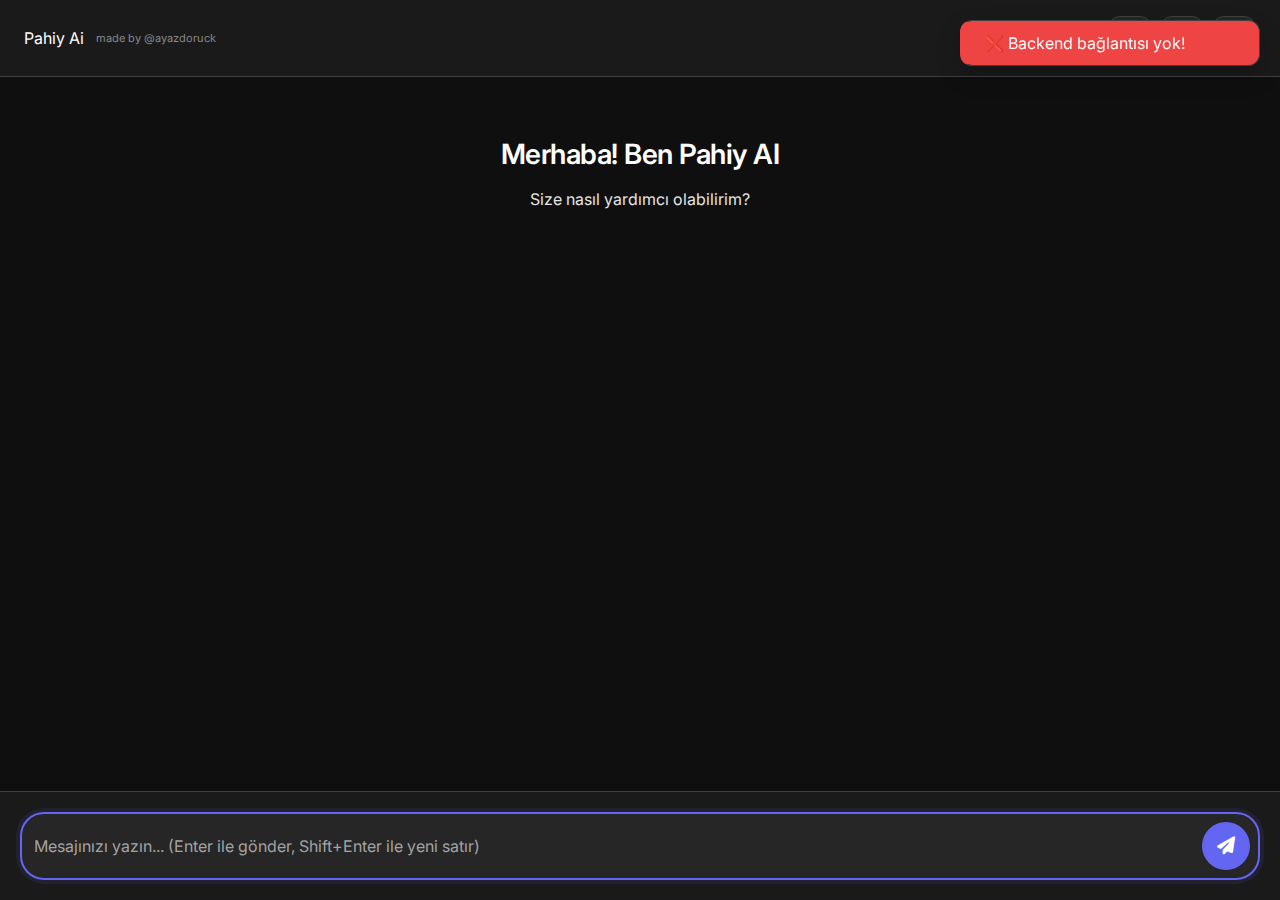
<file: index.html>
<!DOCTYPE html>
<html lang="tr">
<head>
    <meta charset="UTF-8">
    <meta name="viewport" content="width=device-width, initial-scale=1.0">
    <title>Pahiy AI</title>
    <link rel="stylesheet" href="style.css">
    <link href="https://fonts.googleapis.com/css2?family=Inter:wght@300;400;500;600;700&display=swap" rel="stylesheet">
    <link rel="stylesheet" href="https://cdnjs.cloudflare.com/ajax/libs/font-awesome/6.4.0/css/all.min.css">
</head>
<body>
    <div class="app-container">
        <!-- Top Navigation -->
        <div class="top-nav">
            <div class="nav-left">
                <div class="logo">
                    <span class="logo-text">Pahiy Ai</span>
                    <span class="logo-subtitle">made by @ayazdoruck</span>
                </div>
            </div>
            <div class="nav-right">
                <button class="nav-btn" onclick="clearMemory()">
                    <i class="fas fa-trash"></i>
                </button>
                <button class="nav-btn" onclick="showHistory()">
                    <i class="fas fa-history"></i>
                </button>
                <button class="nav-btn" onclick="showInfo()">
                    <i class="fas fa-info-circle"></i>
                </button>
            </div>
        </div>

        <!-- Main Chat Area -->
        <div class="main-content">
            <!-- Messages Container -->
            <div class="messages-container" id="messagesContainer">
                <div class="welcome-message">
                    <h2>Merhaba! Ben Pahiy AI</h2>
                    <p>Size nasıl yardımcı olabilirim?</p>
                </div>
            </div>

            <!-- Input Area -->
            <div class="input-container">
                <div class="input-wrapper">
                    <textarea 
                        id="messageInput" 
                        placeholder="Mesajınızı yazın... (Enter ile gönder, Shift+Enter ile yeni satır)"
                        rows="1"
                    ></textarea>
                    <button class="send-btn" onclick="sendMessage()">
                        <i class="fas fa-paper-plane"></i>
                    </button>
                </div>
            </div>
        </div>
    </div>

    <!-- Typing Indicator -->
    <div class="typing-indicator" id="typingIndicator">
        <div class="typing-dots">
            <div class="dot"></div>
            <div class="dot"></div>
            <div class="dot"></div>
        </div>
        <span>Pahiy AI yazıyor...</span>
    </div>

    <!-- Modals -->
    <div id="historyModal" class="modal">
        <div class="modal-content">
            <div class="modal-header">
                <h3>Konuşma Geçmişi</h3>
                <button class="close-btn" onclick="closeModal('historyModal')">&times;</button>
            </div>
            <div class="modal-body">
                <div id="historyContent" class="history-content"></div>
            </div>
        </div>
    </div>

    <script src="script.js"></script>
</body>
</html>
</file>
<file: style.css>
* {
    margin: 0;
    padding: 0;
    box-sizing: border-box;
}

:root {
    --primary: #6366f1;
    --primary-dark: #4f46e5;
    --secondary: #10b981;
    --bg-primary: #0f0f0f;
    --bg-secondary: #1a1a1a;
    --bg-tertiary: #262626;
    --text-primary: #ffffff;
    --text-secondary: #e5e5e5;
    --text-muted: #a3a3a3;
    --border: #404040;
    --border-light: #525252;
    --shadow: 0 20px 25px -5px rgba(0, 0, 0, 0.5);
    --gradient: linear-gradient(135deg, var(--primary), var(--secondary));
    --accent: #f59e0b;
    --success: #10b981;
    --warning: #f59e0b;
    --error: #ef4444;
}

[data-theme="light"] {
    --primary: #6366f1;
    --primary-dark: #4f46e5;
    --secondary: #10b981;
    --bg-primary: #ffffff;
    --bg-secondary: #f8fafc;
    --bg-tertiary: #f1f5f9;
    --text-primary: #1e293b;
    --text-secondary: #475569;
    --text-muted: #64748b;
    --border: #e2e8f0;
    --border-light: #cbd5e1;
    --shadow: 0 20px 25px -5px rgba(0, 0, 0, 0.1);
    --accent: #f59e0b;
}

body {
    font-family: 'Inter', sans-serif;
    background: var(--bg-primary);
    color: var(--text-primary);
    transition: all 0.3s ease;
    overflow: hidden;
}

.app-container {
    display: flex;
    flex-direction: column;
    height: 100vh;
    animation: fadeIn 0.8s ease;
}

@keyframes fadeIn {
    from { opacity: 0; transform: translateY(20px); }
    to { opacity: 1; transform: translateY(0); }
}

/* Top Navigation */
.top-nav {
    display: flex;
    justify-content: space-between;
    align-items: center;
    padding: 16px 24px;
    background: var(--bg-secondary);
    border-bottom: 1px solid var(--border);
    backdrop-filter: blur(10px);
    position: sticky;
    top: 0;
    z-index: 100;
}

.nav-left {
    display: flex;
    align-items: center;
}

.nav-right {
    display: flex;
    gap: 8px;
    align-items: center;
}

.logo {
    display: flex;
    align-items: center;
    gap: 12px;
}

.logo-icon {
    width: 40px;
    height: 40px;
    background: var(--gradient);
    border-radius: 12px;
    display: flex;
    align-items: center;
    justify-content: center;
    color: white;
    font-weight: 700;
    font-size: 16px;
    box-shadow: 0 4px 12px rgba(99, 102, 241, 0.3);
}

.logo-text {
    display: flex;
    flex-direction: column;
}

.logo-main {
    font-size: 20px;
    font-weight: 700;
    color: var(--text-primary);
    letter-spacing: -0.5px;
}

.logo-subtitle {
    font-size: 11px;
    color: var(--text-muted);
    opacity: 0.8;
}

.nav-btn {
    background: var(--bg-tertiary);
    border: 1px solid var(--border);
    border-radius: 12px;
    width: 44px;
    height: 44px;
    display: flex;
    align-items: center;
    justify-content: center;
    color: var(--text-primary);
    cursor: pointer;
    transition: all 0.3s ease;
    font-size: 16px;
}

.nav-btn:hover {
    background: var(--primary);
    border-color: var(--primary);
    transform: translateY(-2px);
    box-shadow: 0 8px 20px rgba(99, 102, 241, 0.3);
    color: white;
}

/* Main Content */
.main-content {
    flex: 1;
    display: flex;
    flex-direction: column;
    background: var(--bg-primary);
    padding-bottom: 80px; /* Mobile nav için alan */
}

/* Messages Container */
.messages-container {
    flex: 1;
    overflow-y: auto;
    overflow-x: hidden;
    padding: 20px;
    display: flex;
    flex-direction: column;
    gap: 16px;
    scroll-behavior: smooth;
}

/* Custom Scrollbar */
.messages-container::-webkit-scrollbar {
    width: 6px;
}

.messages-container::-webkit-scrollbar-track {
    background: var(--bg-tertiary);
    border-radius: 3px;
}

.messages-container::-webkit-scrollbar-thumb {
    background: var(--primary);
    border-radius: 3px;
}

.messages-container::-webkit-scrollbar-thumb:hover {
    background: var(--primary-dark);
}

/* Welcome Message */
.welcome-message {
    text-align: center;
    padding: 40px 20px;
    animation: fadeIn 0.8s ease;
}

.welcome-icon {
    font-size: 64px;
    margin-bottom: 24px;
    color: var(--primary);
    opacity: 0.8;
}

.welcome-message h2 {
    font-size: 28px;
    margin-bottom: 16px;
    color: var(--text-primary);
    font-weight: 600;
    letter-spacing: -0.5px;
}

.welcome-message p {
    color: var(--text-secondary);
    font-size: 16px;
    line-height: 1.6;
    max-width: 400px;
    margin: 0 auto 32px;
}

/* Quick Actions */
.quick-actions {
    display: flex;
    gap: 12px;
    justify-content: center;
    flex-wrap: wrap;
    max-width: 400px;
    margin: 0 auto;
}

.quick-btn {
    background: var(--bg-tertiary);
    border: 1px solid var(--border);
    border-radius: 12px;
    padding: 12px 20px;
    color: var(--text-primary);
    cursor: pointer;
    transition: all 0.3s ease;
    font-size: 14px;
    display: flex;
    align-items: center;
    gap: 8px;
    flex: 1;
    min-width: 120px;
    justify-content: center;
}

.quick-btn:hover {
    background: var(--primary);
    border-color: var(--primary);
    transform: translateY(-2px);
    color: white;
    box-shadow: 0 8px 20px rgba(99, 102, 241, 0.3);
}

/* Messages */
.message {
    max-width: 85%;
    padding: 16px 20px;
    border-radius: 20px;
    margin-bottom: 8px;
    animation: messageSlide 0.4s ease;
    position: relative;
    border: 1px solid var(--border);
    line-height: 1.5;
}

@keyframes messageSlide {
    from { 
        opacity: 0; 
        transform: translateY(20px) scale(0.95); 
    }
    to { 
        opacity: 1; 
        transform: translateY(0) scale(1); 
    }
}

.message.user {
    background: var(--primary);
    color: white;
    margin-left: auto;
    border-bottom-right-radius: 8px;
    border-color: var(--primary-dark);
}

.message.ai {
    background: var(--bg-secondary);
    color: var(--text-primary);
    margin-right: auto;
    border-bottom-left-radius: 8px;
    border-color: var(--border);
}

.message-content {
    line-height: 1.6;
}

.message-time {
    font-size: 11px;
    opacity: 0.7;
    margin-top: 8px;
    text-align: right;
}

/* Input Area */
.input-container {
    padding: 20px;
    background: var(--bg-secondary);
    border-top: 1px solid var(--border);
    position: fixed;
    bottom: 0;
    left: 0;
    right: 0;
    backdrop-filter: blur(10px);
}

.input-wrapper {
    display: flex;
    gap: 12px;
    align-items: flex-end;
    background: var(--bg-tertiary);
    border: 2px solid var(--border);
    border-radius: 24px;
    padding: 8px;
    transition: all 0.3s ease;
}

.input-wrapper:focus-within {
    border-color: var(--primary);
    box-shadow: 0 0 0 4px rgba(99, 102, 241, 0.1);
}

.input-actions {
    display: flex;
    gap: 4px;
    padding: 0 8px;
}

.action-btn {
    background: none;
    border: none;
    color: var(--text-muted);
    cursor: pointer;
    padding: 8px;
    border-radius: 8px;
    transition: all 0.3s ease;
    font-size: 16px;
}

.action-btn:hover {
    color: var(--primary);
    background: var(--bg-secondary);
}

#messageInput {
    flex: 1;
    background: transparent;
    border: none;
    padding: 12px 4px;
    color: var(--text-primary);
    font-family: inherit;
    font-size: 16px;
    resize: none;
    max-height: 120px;
    min-height: 24px;
    line-height: 1.5;
}

#messageInput:focus {
    outline: none;
}

#messageInput::placeholder {
    color: var(--text-muted);
}

.send-btn {
    background: var(--primary);
    border: none;
    border-radius: 50%;
    width: 48px;
    height: 48px;
    display: flex;
    align-items: center;
    justify-content: center;
    color: white;
    cursor: pointer;
    transition: all 0.3s ease;
    font-size: 18px;
}

.send-btn:hover {
    background: var(--primary-dark);
    transform: scale(1.05);
    box-shadow: 0 8px 20px rgba(99, 102, 241, 0.4);
}

.send-btn:active {
    transform: scale(0.95);
}

.send-btn:disabled {
    background: var(--text-muted);
    cursor: not-allowed;
    transform: none;
}

.input-footer {
    display: flex;
    justify-content: space-between;
    align-items: center;
    margin-top: 12px;
    font-size: 12px;
    color: var(--text-muted);
}

.character-count {
    font-size: 11px;
}

.mobile-hint {
    display: flex;
    align-items: center;
    gap: 4px;
}

/* Mobile Navigation */
.mobile-nav {
    display: none;
    position: fixed;
    bottom: 0;
    left: 0;
    right: 0;
    background: var(--bg-secondary);
    border-top: 1px solid var(--border);
    padding: 12px 20px;
    backdrop-filter: blur(10px);
    z-index: 90;
}

.mobile-nav-btn {
    flex: 1;
    background: none;
    border: none;
    color: var(--text-muted);
    cursor: pointer;
    padding: 8px;
    border-radius: 12px;
    transition: all 0.3s ease;
    font-size: 12px;
    display: flex;
    flex-direction: column;
    align-items: center;
    gap: 4px;
}

.mobile-nav-btn.active {
    color: var(--primary);
    background: var(--bg-tertiary);
}

.mobile-nav-btn:hover {
    color: var(--primary);
}

.mobile-nav-btn i {
    font-size: 20px;
}

/* Typing Indicator */
.typing-indicator {
    display: none;
    align-items: center;
    gap: 12px;
    padding: 16px 20px;
    background: var(--bg-secondary);
    border-radius: 20px;
    margin: 8px 0;
    max-width: 200px;
    border: 1px solid var(--border);
    animation: fadeIn 0.3s ease;
}

.typing-avatar {
    width: 32px;
    height: 32px;
    background: var(--gradient);
    border-radius: 50%;
    display: flex;
    align-items: center;
    justify-content: center;
    color: white;
    font-size: 14px;
}

.typing-content {
    display: flex;
    flex-direction: column;
    gap: 4px;
}

.typing-dots {
    display: flex;
    gap: 4px;
}

.dot {
    width: 6px;
    height: 6px;
    background: var(--text-muted);
    border-radius: 50%;
    animation: typing 1.4s infinite;
}

.dot:nth-child(2) { animation-delay: 0.2s; }
.dot:nth-child(3) { animation-delay: 0.4s; }

@keyframes typing {
    0%, 60%, 100% { transform: translateY(0); opacity: 0.4; }
    30% { transform: translateY(-10px); opacity: 1; }
}

/* Modals */
.modal {
    display: none;
    position: fixed;
    top: 0;
    left: 0;
    width: 100%;
    height: 100%;
    background: rgba(0, 0, 0, 0.5);
    backdrop-filter: blur(5px);
    z-index: 1000;
    animation: fadeIn 0.3s ease;
}

.modal-content {
    position: absolute;
    top: 50%;
    left: 50%;
    transform: translate(-50%, -50%);
    background: var(--bg-secondary);
    border-radius: 20px;
    width: 90%;
    max-width: 500px;
    max-height: 80vh;
    overflow: hidden;
    box-shadow: var(--shadow);
    border: 1px solid var(--border);
    animation: modalSlide 0.3s ease;
}

@keyframes modalSlide {
    from { transform: translate(-50%, -60%); opacity: 0; }
    to { transform: translate(-50%, -50%); opacity: 1; }
}

.modal-header {
    padding: 20px 24px;
    border-bottom: 1px solid var(--border);
    display: flex;
    justify-content: space-between;
    align-items: center;
}

.modal-header h3 {
    font-size: 18px;
    font-weight: 600;
    display: flex;
    align-items: center;
    gap: 8px;
}

.close-btn {
    background: none;
    border: none;
    font-size: 24px;
    color: var(--text-muted);
    cursor: pointer;
    transition: all 0.3s ease;
    width: 32px;
    height: 32px;
    border-radius: 8px;
    display: flex;
    align-items: center;
    justify-content: center;
}

.close-btn:hover {
    color: var(--text-primary);
    background: var(--bg-tertiary);
}

.modal-body {
    padding: 24px;
    max-height: 400px;
    overflow-y: auto;
}

/* History Actions */
.history-actions {
    display: flex;
    gap: 8px;
    margin-bottom: 16px;
}

.modal-action-btn {
    background: var(--bg-tertiary);
    border: 1px solid var(--border);
    border-radius: 8px;
    padding: 8px 16px;
    color: var(--text-primary);
    cursor: pointer;
    transition: all 0.3s ease;
    font-size: 14px;
    display: flex;
    align-items: center;
    gap: 6px;
    flex: 1;
}

.modal-action-btn:hover {
    background: var(--primary);
    border-color: var(--primary);
    color: white;
}

.history-content {
    display: flex;
    flex-direction: column;
    gap: 12px;
}

.history-item {
    padding: 16px;
    background: var(--bg-tertiary);
    border-radius: 12px;
    border-left: 4px solid var(--primary);
    animation: slideIn 0.4s ease;
}

@keyframes slideIn {
    from { opacity: 0; transform: translateX(-20px); }
    to { opacity: 1; transform: translateX(0); }
}

/* Settings */
.setting-group {
    display: flex;
    justify-content: space-between;
    align-items: center;
    padding: 16px 0;
    border-bottom: 1px solid var(--border);
}

.setting-group:last-child {
    border-bottom: none;
}

.setting-group label {
    font-weight: 500;
    color: var(--text-primary);
}

.theme-selector {
    display: flex;
    gap: 8px;
}

.theme-btn {
    background: var(--bg-tertiary);
    border: 1px solid var(--border);
    border-radius: 8px;
    padding: 8px 12px;
    color: var(--text-primary);
    cursor: pointer;
    transition: all 0.3s ease;
    font-size: 12px;
    display: flex;
    align-items: center;
    gap: 6px;
}

.theme-btn.active {
    background: var(--primary);
    border-color: var(--primary);
    color: white;
}

.theme-btn:hover {
    background: var(--primary);
    border-color: var(--primary);
    color: white;
}

/* Switch */
.switch {
    position: relative;
    display: inline-block;
    width: 50px;
    height: 24px;
}

.switch input {
    opacity: 0;
    width: 0;
    height: 0;
}

.slider {
    position: absolute;
    cursor: pointer;
    top: 0;
    left: 0;
    right: 0;
    bottom: 0;
    background: var(--border);
    transition: .4s;
    border-radius: 24px;
}

.slider:before {
    position: absolute;
    content: "";
    height: 16px;
    width: 16px;
    left: 4px;
    bottom: 4px;
    background: white;
    transition: .4s;
    border-radius: 50%;
}

input:checked + .slider {
    background: var(--primary);
}

input:checked + .slider:before {
    transform: translateX(26px);
}

/* Notifications */
.notification-container {
    position: fixed;
    top: 20px;
    right: 20px;
    z-index: 10000;
    display: flex;
    flex-direction: column;
    gap: 8px;
}

.notification {
    background: var(--bg-secondary);
    border: 1px solid var(--border);
    border-radius: 12px;
    padding: 16px 20px;
    color: var(--text-primary);
    box-shadow: var(--shadow);
    animation: slideInRight 0.3s ease;
    display: flex;
    align-items: center;
    gap: 12px;
    min-width: 300px;
    backdrop-filter: blur(10px);
}

.notification.success {
    border-left: 4px solid var(--success);
}

.notification.error {
    border-left: 4px solid var(--error);
}

.notification.warning {
    border-left: 4px solid var(--warning);
}

@keyframes slideInRight {
    from { transform: translateX(100%); opacity: 0; }
    to { transform: translateX(0); opacity: 1; }
}

@keyframes slideOutRight {
    from { transform: translateX(0); opacity: 1; }
    to { transform: translateX(100%); opacity: 0; }
}

/* Code Blocks (Mevcut kod blokları stilleri korunuyor) */
.code-block {
    background: var(--bg-primary);
    border: 1px solid var(--border);
    border-radius: 12px;
    margin: 16px 0;
    overflow: hidden;
    box-shadow: 0 4px 12px rgba(0, 0, 0, 0.1);
}

.code-header {
    background: var(--bg-tertiary);
    padding: 12px 16px;
    border-bottom: 1px solid var(--border);
    font-family: 'Inter', sans-serif;
    font-size: 14px;
    font-weight: 600;
    color: var(--text-secondary);
    display: flex;
    justify-content: space-between;
    align-items: center;
}

.language {
    font-weight: 600;
    color: var(--primary);
}

.code-block pre {
    margin: 0;
    padding: 0;
    background: transparent !important;
}

.code-block code {
    display: block;
    padding: 20px;
    font-family: 'Consolas', 'Monaco', 'Courier New', monospace;
    font-size: 14px;
    line-height: 1.5;
    color: var(--text-primary);
    white-space: pre-wrap;
    word-wrap: break-word;
    overflow-x: auto;
    background: transparent !important;
    tab-size: 4;
}

.copy-btn {
    background: var(--bg-secondary);
    border: 1px solid var(--border);
    border-radius: 6px;
    padding: 6px 12px;
    color: var(--text-primary);
    font-size: 12px;
    cursor: pointer;
    transition: all 0.3s ease;
    font-family: 'Inter', sans-serif;
}

.copy-btn:hover {
    background: var(--primary);
    border-color: var(--primary);
    color: white;
}

.copy-btn.copied {
    background: var(--success);
    border-color: var(--success);
    color: white;
}

/* Responsive Design */
@media (max-width: 768px) {
    .top-nav {
        padding: 12px 16px;
    }
    
    .nav-right {
        display: none;
    }
    
    .logo-icon {
        width: 36px;
        height: 36px;
        font-size: 14px;
    }
    
    .logo-main {
        font-size: 18px;
    }
    
    .logo-subtitle {
        font-size: 10px;
    }
    
    .mobile-nav {
        display: flex;
    }
    
    .main-content {
        padding-bottom: 80px;
    }
    
    .messages-container {
        padding: 16px;
        gap: 12px;
    }
    
    .message {
        max-width: 90%;
        padding: 14px 16px;
        font-size: 14px;
    }
    
    .welcome-message {
        padding: 32px 16px;
    }
    
    .welcome-icon {
        font-size: 48px;
    }
    
    .welcome-message h2 {
        font-size: 24px;
    }
    
    .welcome-message p {
        font-size: 14px;
    }
    
    .quick-actions {
        flex-direction: column;
        gap: 8px;
    }
    
    .quick-btn {
        min-width: auto;
        justify-content: flex-start;
        padding: 12px 16px;
    }
    
    .input-container {
        padding: 16px;
    }
    
    .input-wrapper {
        gap: 8px;
    }
    
    .action-btn {
        padding: 6px;
        font-size: 14px;
    }
    
    #messageInput {
        font-size: 16px; /* iOS zoom'u önlemek için */
        padding: 10px 4px;
    }
    
    .send-btn {
        width: 44px;
        height: 44px;
        font-size: 16px;
    }
    
    .input-footer {
        font-size: 11px;
    }
    
    .modal-content {
        width: 95%;
        margin: 20px;
    }
    
    .modal-body {
        padding: 20px;
    }
    
    .history-actions {
        flex-direction: column;
    }
    
    .setting-group {
        flex-direction: column;
        align-items: flex-start;
        gap: 12px;
    }
    
    .theme-selector {
        width: 100%;
    }
    
    .theme-btn {
        flex: 1;
        justify-content: center;
    }
    
    .notification {
        min-width: auto;
        margin: 0 16px;
    }
}

@media (max-width: 480px) {
    .message {
        max-width: 95%;
        padding: 12px 14px;
    }
    
    .welcome-message {
        padding: 24px 12px;
    }
    
    .welcome-icon {
        font-size: 40px;
    }
    
    .input-container {
        padding: 12px;
    }
    
    .mobile-nav {
        padding: 8px 12px;
    }
    
    .mobile-nav-btn {
        font-size: 10px;
        padding: 6px;
    }
    
    .mobile-nav-btn i {
        font-size: 18px;
    }
}

/* High DPI Screens */
@media (-webkit-min-device-pixel-ratio: 2), (min-resolution: 192dpi) {
    .logo-icon,
    .typing-avatar {
        -webkit-font-smoothing: antialiased;
        -moz-osx-font-smoothing: grayscale;
    }
}

/* Reduced Motion */
@media (prefers-reduced-motion: reduce) {
    * {
        animation-duration: 0.01ms !important;
        animation-iteration-count: 1 !important;
        transition-duration: 0.01ms !important;
    }
}

/* Dark mode system preference */
@media (prefers-color-scheme: dark) {
    [data-theme="auto"] {
        --primary: #6366f1;
        --primary-dark: #4f46e5;
        --secondary: #10b981;
        --bg-primary: #0f0f0f;
        --bg-secondary: #1a1a1a;
        --bg-tertiary: #262626;
        --text-primary: #ffffff;
        --text-secondary: #e5e5e5;
        --text-muted: #a3a3a3;
        --border: #404040;
        --border-light: #525252;
    }
}

/* Light mode system preference */
@media (prefers-color-scheme: light) {
    [data-theme="auto"] {
        --primary: #6366f1;
        --primary-dark: #4f46e5;
        --secondary: #10b981;
        --bg-primary: #ffffff;
        --bg-secondary: #f8fafc;
        --bg-tertiary: #f1f5f9;
        --text-primary: #1e293b;
        --text-secondary: #475569;
        --text-muted: #64748b;
        --border: #e2e8f0;
        --border-light: #cbd5e1;
    }
}
</file>
